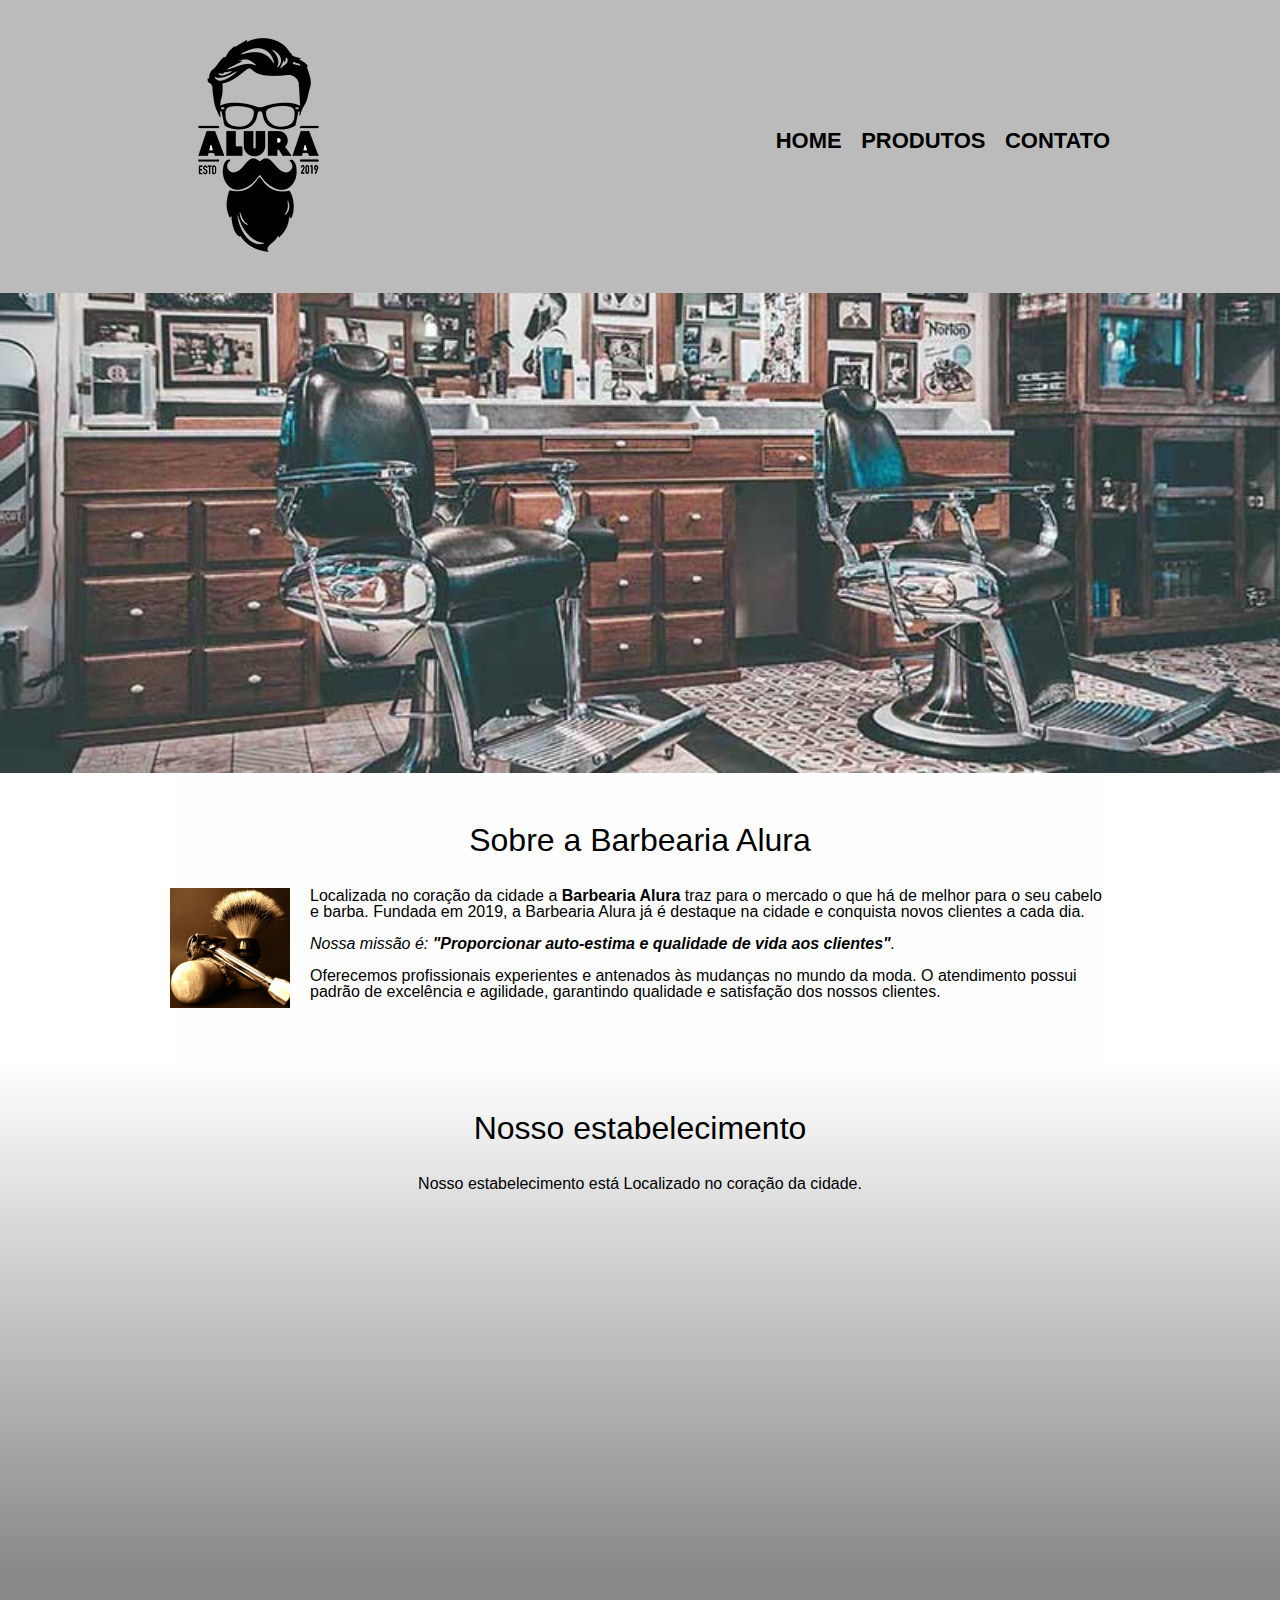
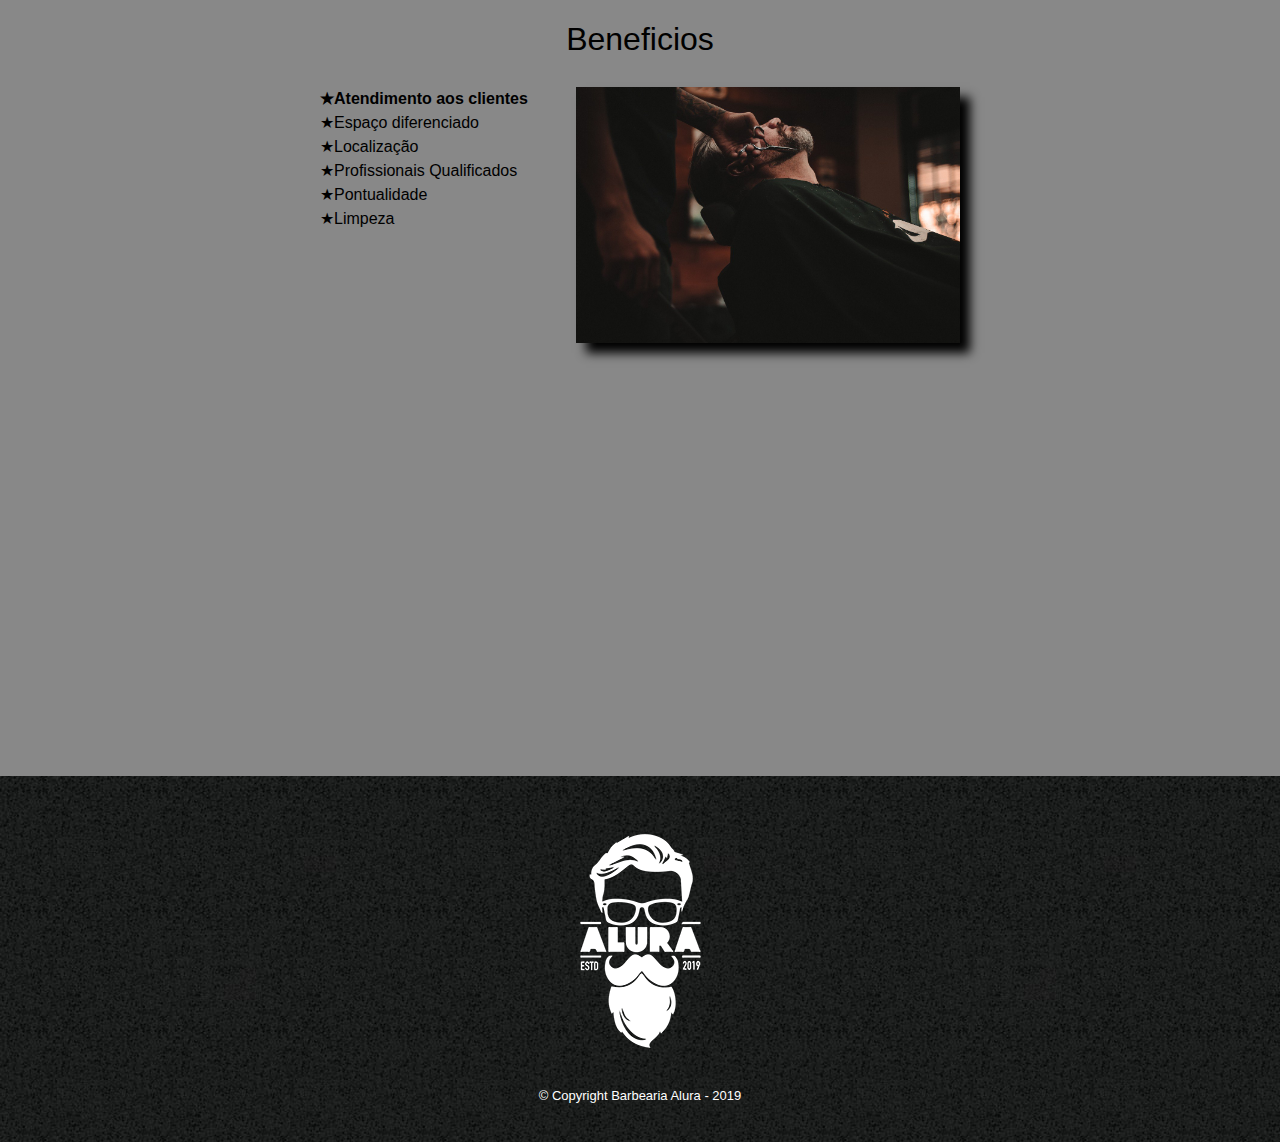
<file: index.html>
<!DOCTYPE html>
<html lang= "pt-br">
    <head>
        <meta charset="UTF-8">
        <meta name="viewport" content="width-device-width">
        <title>Barbearia Alura</title>
        <link rel="stylesheet" href="reset.css">
        <link rel="stylesheet" href="style.css">
        <link rel="https://fonts.googleapis.com/css?family-montserrat&display-swap" rel="stylesheet">

    </head>
    <body>
        <header>
            <div class="caixa">
                <h1><img src="logo.png" alt="Logo da Barbearia Alura"></h1>
            <nav>
                <ul>
                    <li><a href="index.html">Home</a></li>
                    <li><a href="produtos.html">Produtos</a></li>
                    <li><a href="contato.html">Contato</a></li>
                </ul>
            </nav>
            </div>
        </header>

        <img class="banner" src="banner.jpg">

        <main>
            <section class="principal">
                <h2 class="titulo-principal">Sobre a Barbearia Alura</h2>

                <img class="utensilios" src="utensilios.jpg" alt="Utensilios de um Barbeiro">
        
                <p>Localizada no coração da cidade a <strong>Barbearia Alura</strong> traz para o mercado o que há de melhor para o seu cabelo e barba. Fundada em 2019, a Barbearia Alura já é destaque na cidade e conquista novos clientes a cada dia.</p>

                <p id="missao"><em>Nossa missão é: <strong>"Proporcionar auto-estima e qualidade de vida aos clientes"</strong>.</em></p>

                <p>Oferecemos profissionais experientes e antenados às mudanças no mundo da moda. O atendimento possui padrão de excelência e agilidade, garantindo qualidade e satisfação dos nossos clientes.</p>
            </section> 

            <section class="mapa">
                <h3 class="titulo-principal">Nosso estabelecimento</h3>
                <p>Nosso estabelecimento está Localizado no coração da cidade.</p>
               <div class="mapa-conteudo"> <iframe src="https://www.google.com/maps/embed?pb=!1m18!1m12!1m3!1d3656.448598130907!2d-46.634653385542435!3d-23.588239368469353!2m3!1f0!2f0!3f0!3m2!1i1024!2i768!4f13.1!3m3!1m2!1s0x94ce5a2b2ed7f3a1%3A0xab35da2f5ca62674!2sCaelum%20-%20Escola%20de%20Tecnologia!5e0!3m2!1spt-BR!2sbr!4v1587659408731!5m2!1spt-BR!2sbr" width="100%" height="300" frameborder="0" style="border:0;" allowfullscreen="" aria-hidden="false" tabindex="0"></iframe>
               </div>
            </section>

            <section class="beneficios">
                <h3 class="titulo-principal">Beneficios</h3>
                <div class="conteudo-beneficios">
                    <ul class="lista-beneficios">
                        <li class="itens">Atendimento aos clientes</li>
                        <li class="itens">Espaço diferenciado</li>
                        <li class="itens">Localização</li>
                        <li class="itens">Profissionais Qualificados</li>
                        <li class="itens">Pontualidade</li>
                        <li class="itens">Limpeza</li>
                    </ul><img src="beneficios.jpg" class="imagem-beneficios">
                </div>
                <div class="video">
                    <iframe width="100%" height="315" src="https://www.youtube.com/embed/wcVVXUV0YUY" frameborder="0" allow="accelerometer; autoplay; encrypted-media; gyroscope; picture-in-picture" allowfullscreen></iframe>
                </div>
            </section>
        </main>
        <footer>
            <img src="logo-branco.png" alt="Logo da Barbearia Alura">
            <p class="copyright">&copy; Copyright Barbearia Alura - 2019</p>
        </footer>
    </body>
</html>
</file>
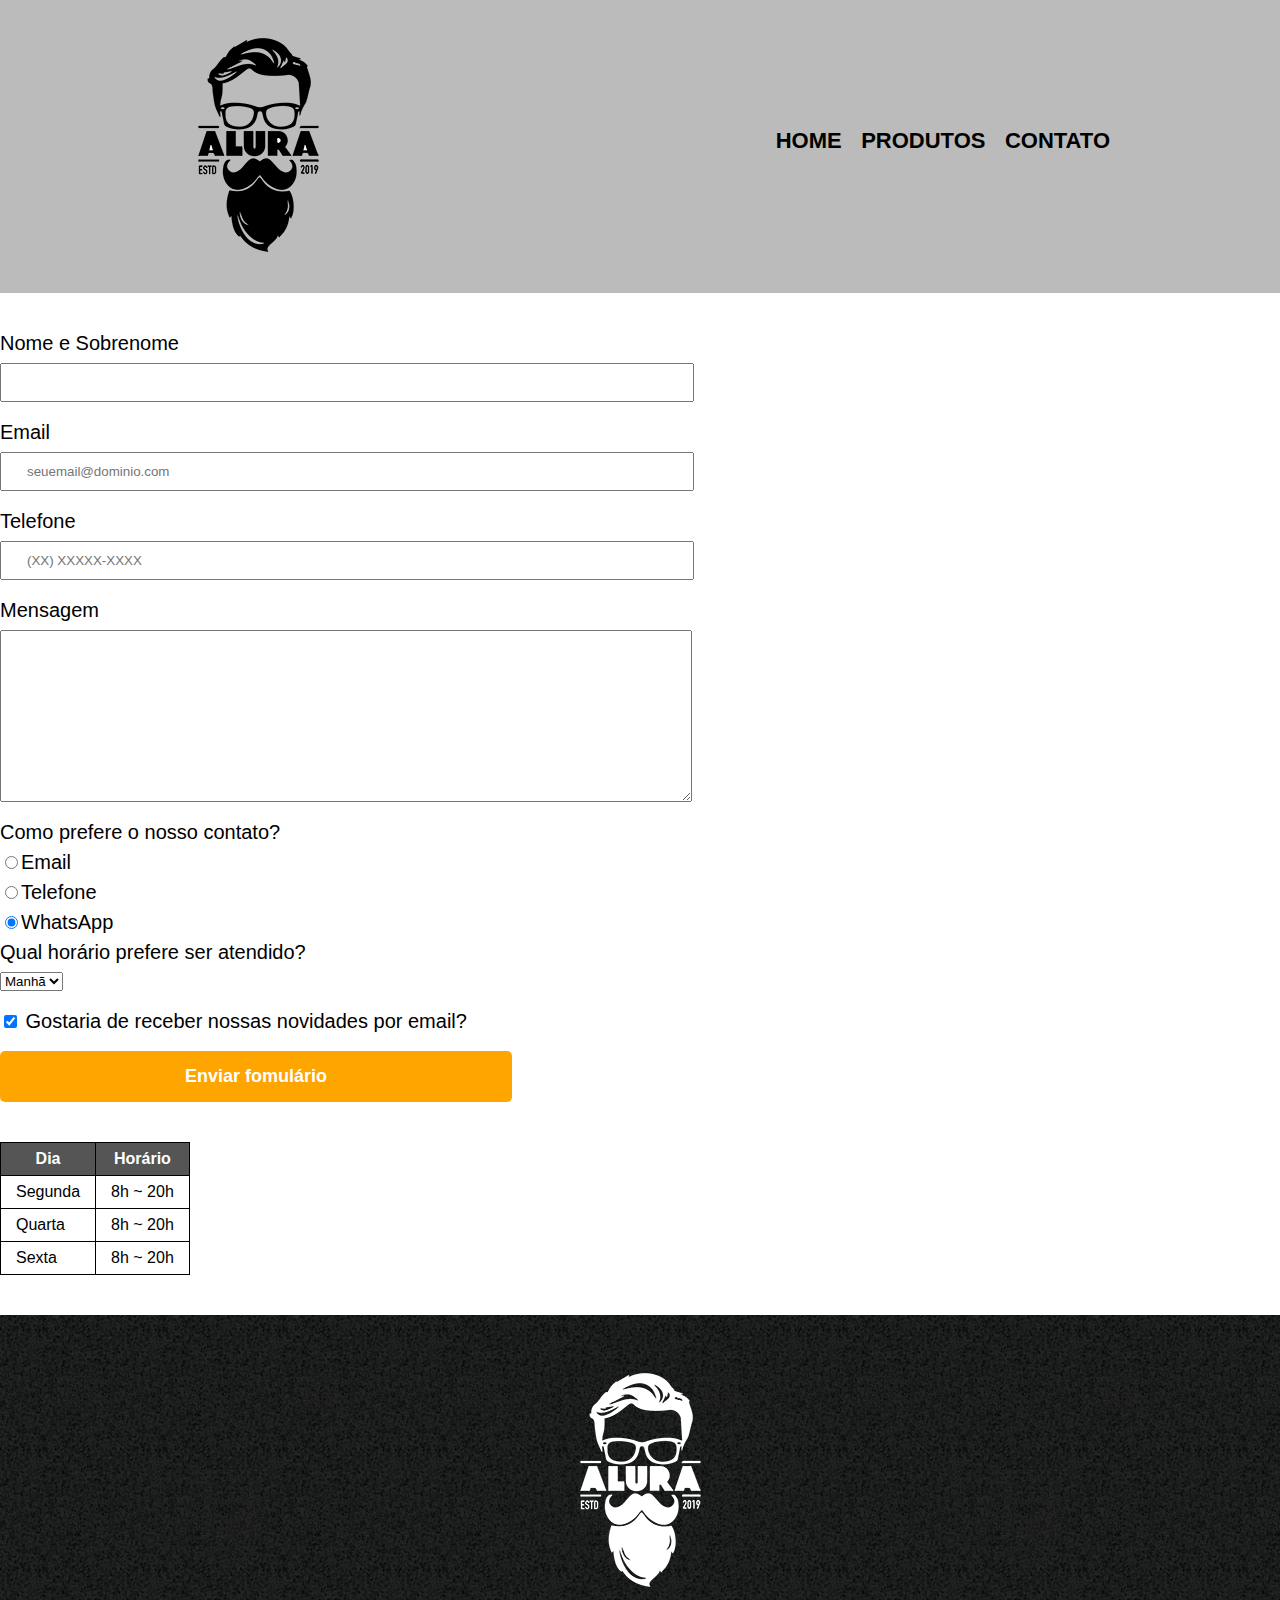
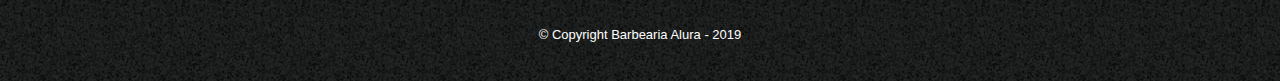
<file: Contato.html>
<!DOCTYPE html>
<html>
    <head>
        <meta charset="UTF-8">
        <title>Contato - Barbearia Alura</title>
       
        <link rel="stylesheet" href="reset.css">
        <link rel="stylesheet" href="style.css">

    </head>
    <body>
        <header>
            <div class="caixa">
                <h1><img src="logo.png" alt="Logo da Barbearia Alura"></h1>
            <nav>
                <ul>
                    <li><a href="index.html">Home</a></li>
                    <li><a href="produtos.html">Produtos</a></li>
                    <li><a href="contato.html">Contato</a></li>
                </ul>
            </nav>
            </div>
        </header>
        <main>
            <form>
                <label for="nomesobrenome">Nome e Sobrenome</label>
                <input type="text" id="nomesobrenome" class="input-padrao" required>

                <label for="email">Email</label>
                <input type="email" id="email" class="input-padrao" required placeholder="seuemail@dominio.com">

                <label for="telefone">Telefone</label>
                <input type="tel" id="telefone" class="input-padrao" required placeholder="(XX) XXXXX-XXXX">

                <label for="mensagem">Mensagem</label>
                <textarea cols="70" rows="10" id="mensagem" class="input-padrao" required></textarea>

                <fieldset>
                    <legend>Como prefere o nosso contato?</legend>

                    <label for="radio-email"><input type="radio" name="contato" value="email" id="radio-email">Email</label>
                
                    <label for="radio-telefone"><input type="radio" name="contato" value="telefone" id="radio-telefone">Telefone</label>

                    <label for="radio-whatsapp"><input type="radio" name="contato" value="whatsapp" id="radio-whatsapp" checked>WhatsApp</label>
                </fieldset>

                <fieldset>
                    <legend>Qual horário prefere ser atendido?</legend>
                    <select>
                        <option>Manhã</option>
                        <option>Tarde</option>
                        <option>Noite</option>
                    </select>
                </fieldset>

                <label class="checkbox"><input type="checkbox" checked> Gostaria de receber nossas novidades por email?</label>

                <input type="submit" value="Enviar fomulário" class="enviar">
            </form>

            <table>
                <thead>
                    <tr>
                        <th>Dia</th>
                        <th>Horário</th>
                    </tr>
                </thead>
                <tbody>
                    <tr>
                        <td>Segunda</td>
                        <td>8h ~ 20h</td>
                    </tr>
                    <tr>
                        <td>Quarta</td>
                        <td>8h ~ 20h</td>
                    </tr>
                    <tr>
                        <td>Sexta</td>
                        <td>8h ~ 20h</td>
                    </tr>
                </tbody>
            </table>
        </main>
        <footer>
            <img src="logo-branco.png" alt="Logo da Barbearia Alura">
            <p class="copyright">&copy; Copyright Barbearia Alura - 2019</p>
        </footer>
    </body>
</html>
</file>
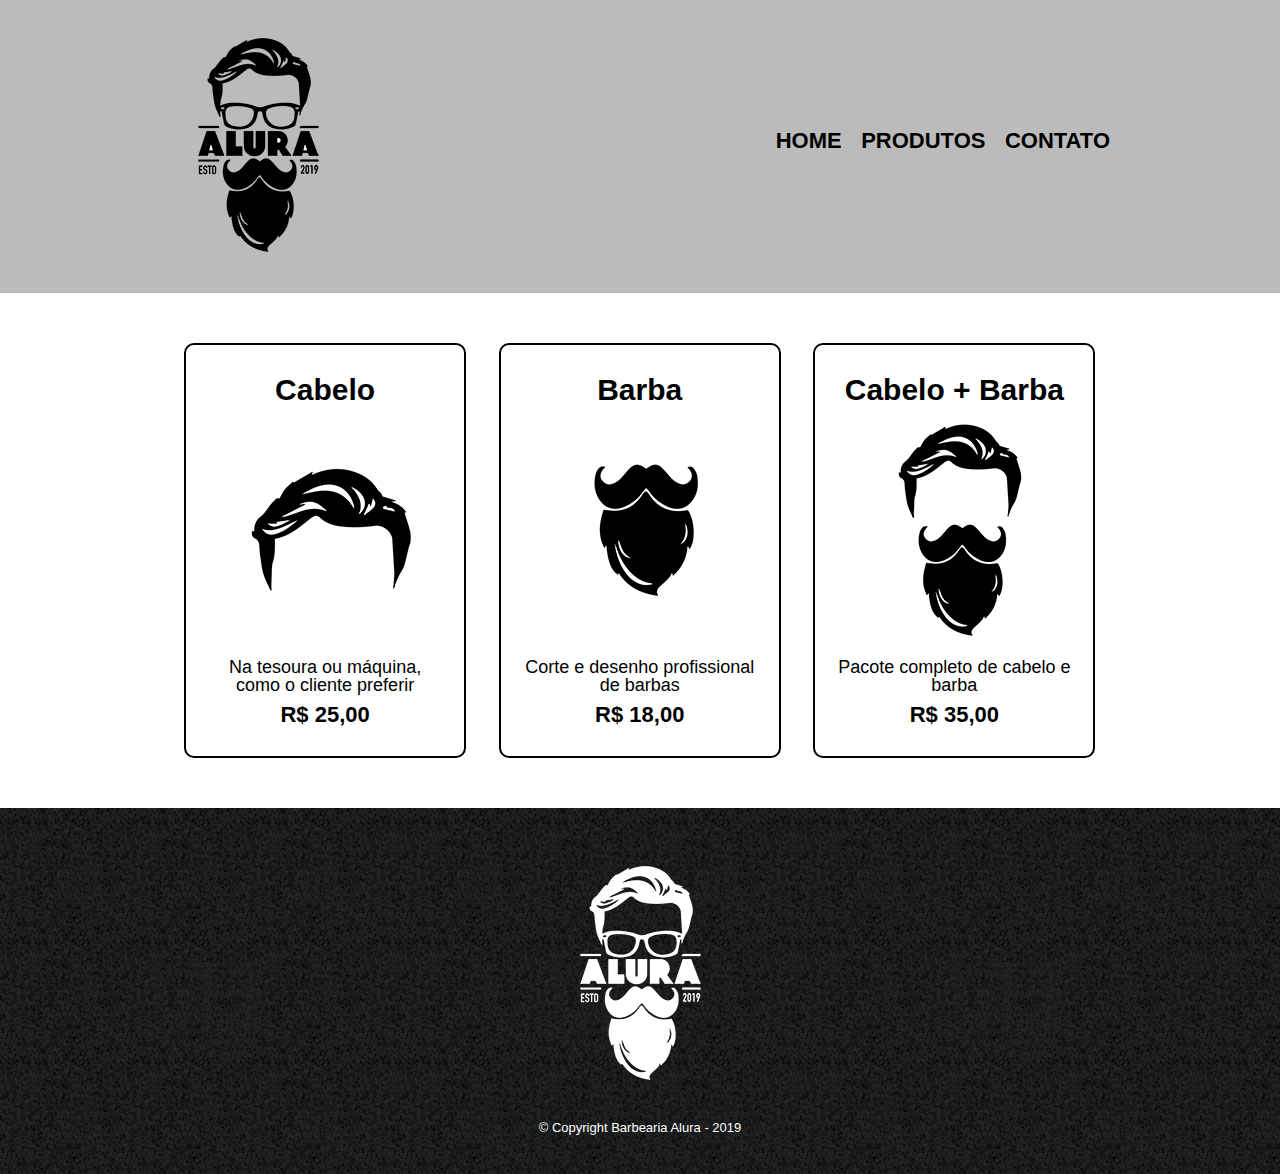
<file: Produtos.html>
<!DOCTYPE html>
<html>
    <head>
        <meta charset="UTF-8">
        <title>Produtos - Barbearia Alura</title>
       
        <link rel="stylesheet" href="reset.css">
        <link rel="stylesheet" href="style.css">

    </head>
    <body>
        <header>
            <div class="caixa">
                <h1><img src="logo.png"></h1>
            <nav>
                <ul>
                    <li><a href="index.html">Home</a></li>
                    <li><a href="produtos.html">Produtos</a></li>
                    <li><a href="contato.html">Contato</a></li>
                </ul>
            </nav>
        </div>
        </header>

        <main>
            <ul class="produtos">
                <li>
                    <h2>Cabelo</h2>
                    <img src="cabelo.jpg">
                    <p class="produto-descricao">Na tesoura ou máquina, como o cliente preferir</p>
                    <p class="produto-preco">R$ 25,00</p>
                    </li> 
                    <li>
                        <h2>Barba</h2>
                        <img src="barba.jpg">
                        <p class="produto-descricao">Corte e desenho profissional de barbas</p>
                        <p class="produto-preco">R$ 18,00</p>
                    </li> 
                    <li>
                        <h2>Cabelo + Barba</h2>
                        <img src="cabelo+barba.jpg">
                        <p class="produto-descricao">Pacote completo de cabelo e barba</p>
                        <p class="produto-preco">R$ 35,00</p>
                    </li> 
            </ul>
        </main>
        <footer>
            <img src="logo-branco.png">
            <p class="copyright">&copy; Copyright Barbearia Alura - 2019</p>
        </footer>
    </body>
</html>
</file>
<file: style.css>
body {
    font-family: 'Montserrat' , sans-serif;
}

header {
    background: #BBBBBB;
    padding: 20px 0;
}

.caixa {
    position: relative ;
    width: 940px;
    margin: 0 auto;
}

nav{
    position: absolute;
    top: 110px;
    right: 0;
}

nav li {
    display: inline;
    margin: 0 0 0 15px;
}

nav a {
    text-transform: uppercase;
    color: #000000;
    font-weight: bold;
    font-size: 22px;
    text-decoration: none;
}

nav a:hover {
    color: #C78C19;
    text-decoration: underline;
}

.produtos {
    width: 940px;
    margin: 0 auto;
    padding: 50px 0;
}

.produtos li {
    display: inline-block;
    text-align: center;
    width: 30%;
    vertical-align: top;
    margin: 0 1.5%;
    padding: 30px 20px;
    box-sizing: border-box;
    border: 2px solid #000000;
    border-radius: 10px;
}

.produtos li:hover {
    border-color: #C78C19;
}

.produtos li:active {
    border-color: #088C19;
}

.produtos li:hover h2 {
    font-size: 34px;
}
.produtos h2 {
    font-size: 30px;
    font-weight: bold;
}

.produto-descricao {
    font-size: 18px;
}

.produto-preco {
    font-size: 22px;
    font-weight: bold;
    margin-top: 10px;
}

footer {
    text-align: center;
    background: url("bg.jpg");
    padding: 40px 0;
}

.copyright {
    color: #FFFFFF;
    font-size: 13px;
    margin: 20px 0 0;
}

 form {
     margin: 40px 0;
 }

 form label, form legend {
     display: block;
     font-size: 20px;
     margin: 0 0 10px;
 }

.input-padrao {
     display: block;
     margin: 0 0 20px;
     padding: 10px 25px;
     width: 50%;
 }

.checkbox {
    margin: 20px 0;
}

.enviar {
    width: 40%;
    padding: 15px 0;
    background: orange;
    color: white;
    font-weight: bold;
    font-size: 18px;
    border: none;
    border-radius: 5px;
    transition: 1s all;
    cursor: pointer;
}

.enviar:hover {
    background: darkorange;
    transform: scale(1.2);
}

table {
    margin: 20px 0 40px;
}

thead {
    background: #555555;
    color: white;
    font-weight: bold;
}

td, th {
    border: 1px solid #000000;
    padding: 8px 15px;
}

/*Css da pagina inicial*/

.banner {
    width: 100%;
}

.titulo-principal {
    text-align: center;
    font-size: 2em;
    margin: 0 0 1em;
    clear: left;
    color: #000000;
}

.principal {
    padding: 3em 0;
    background: #FEFEFE;
    width: 940px;
    margin: 0 auto;

}

.principal p {
    margin: 0 0 1em;
}

 .principal strong {
     font-weight: bold;
 }

  .principal em {
      font-style: italic;
  }

.utensilios {
    width: 120px;
    float: left;
    margin: 0 20px 20px 0;
}

.mapa {
    padding: 3em 0;
    background: linear-gradient(#FEFEFE, #888888);
}

.mapa-conteudo {
    width: 940px;
    margin: 0 auto;

}

.mapa p {
    text-align: center;
    margin: 0 0 2em;
}

.beneficios {
    padding: 3em 0;
    background: #888888;
}

.conteudo-beneficios{
    width: 640px;
    margin: 0 auto;
}

.lista-beneficios {
    width: 40%;
    display: inline-block;
    vertical-align: top;
}

.itens {
    line-height: 1.5;
}

.itens:first-child {
    font-weight: bold;
}

.itens:before {
    content: "★";
}

.imagem-beneficios {
    width: 60%;
    opacity: 1;
    transition: 400ms;
    box-shadow: 10px 10px 10px 0 #000000;
}

.imagem-beneficios:hover {
    opacity: 0.3;
}

 .video {
     width: 560px;
     margin: 2em auto;
 }

@media screen and (max-width: 480px) {
    .caixa, .principal, .conteudo-beneficios, .mapa-conteudo, .video {
        width: auto;
    } 

    h1 {
        text-align: center;
    }
    nav {
        position: static;
    }
    .lista-beneficios, .imagem-beneficios {
        width: 100%;
    }
}
</file>
